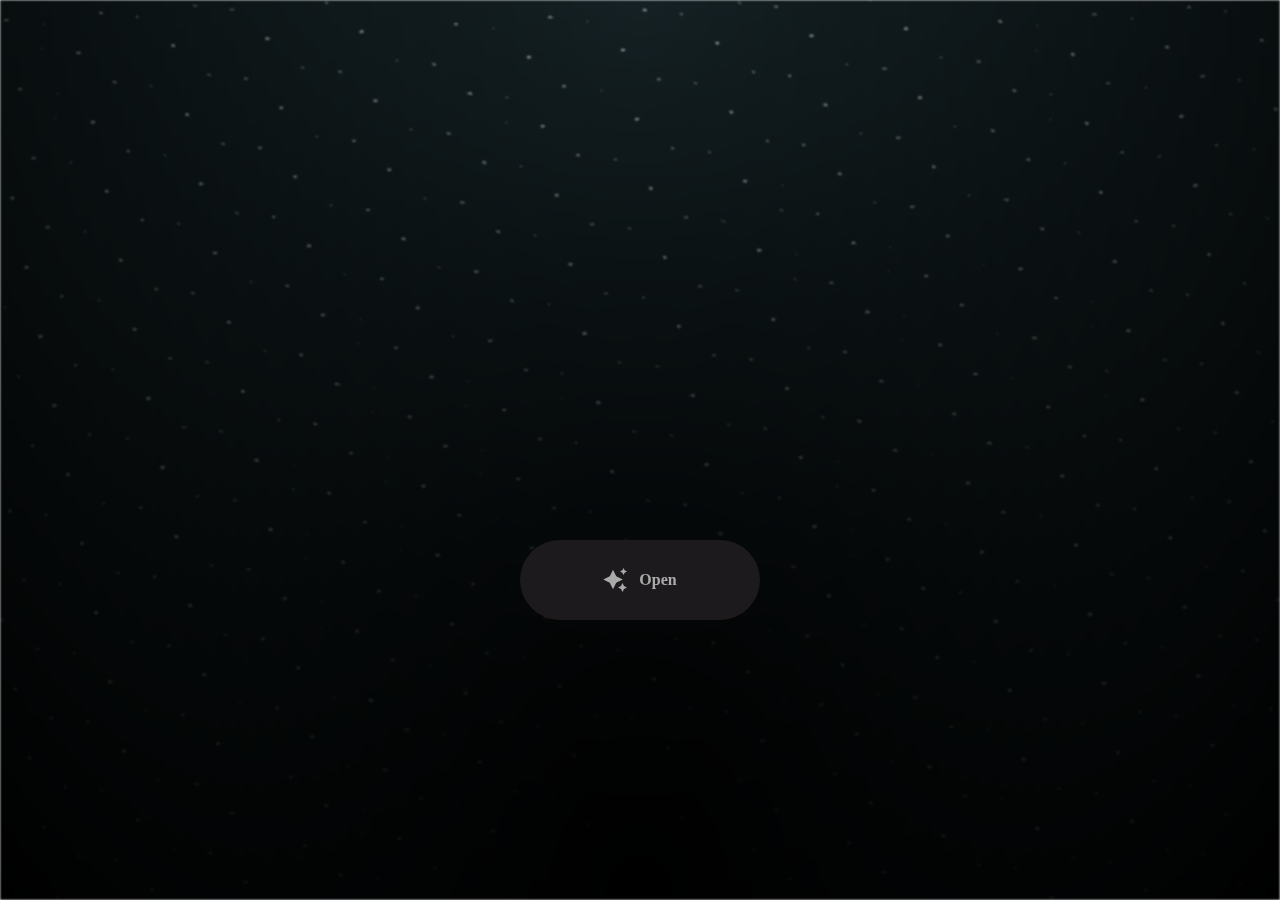
<file: index.html>
<html lang="en">

<head>
  <meta charset="UTF-8">
  <meta name="viewport" content="width=device-width, initial-scale=1.0">
  <link rel="shortcut icon" href="images/gift.png" type="image/x-icon">
  <link rel="stylesheet" href="css/index.css">

  <!-- Document Title -->
  <title>I have Something For You I Hope You Like</title>
</head>

<body>
  <!-- Background -->
  <div class="night"></div>

  <!-- Title -->
  <h1 class="title"></h1>

  <!-- Button -->
  <div style="position: absolute; top: 60vh; width: 100%; display: flex; justify-content: center;">
    <a href="flower.html" class="btn">
      <svg height="24" width="24" fill="#FFFFFF" viewBox="0 0 24 24" data-name="Layer 1" id="Layer_1" class="sparkle">
        <path
          d="M10,21.236,6.755,14.745.264,11.5,6.755,8.255,10,1.764l3.245,6.491L19.736,11.5l-6.491,3.245ZM18,21l1.5,3L21,21l3-1.5L21,18l-1.5-3L18,18l-3,1.5ZM19.333,4.667,20.5,7l1.167-2.333L24,3.5,21.667,2.333,20.5,0,19.333,2.333,17,3.5Z">
        </path>
      </svg>

      <span class="text">Open</span>
    </a>
  </div>

  <script src="js/index.js"></script>
</body>

</html>
</file>
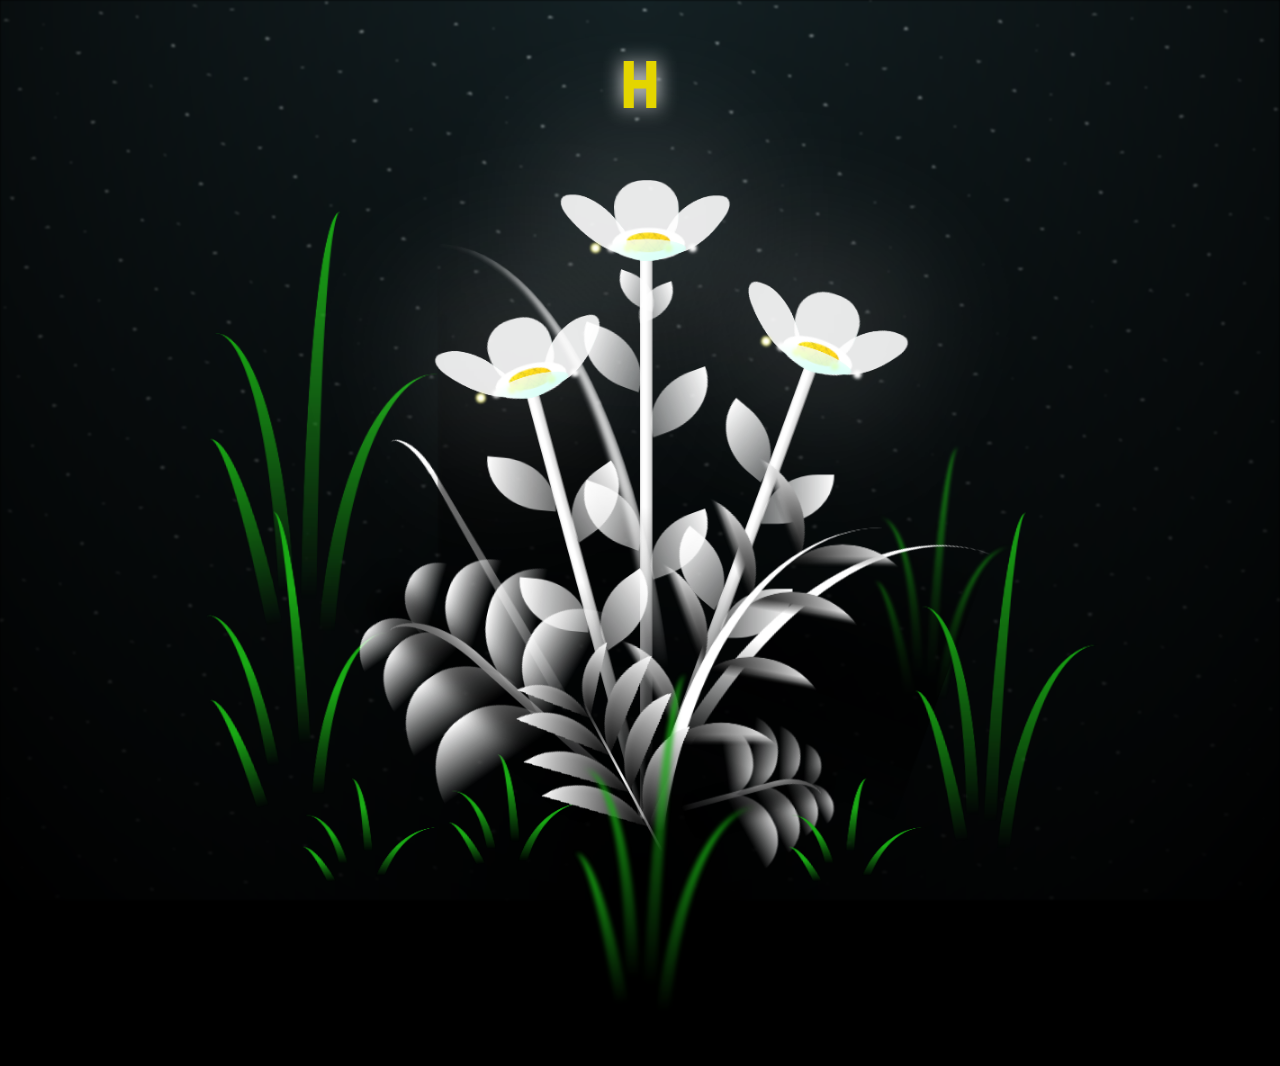
<file: flower.html>
<!DOCTYPE html>
<html lang="en">

<head>
  <meta charset="UTF-8">
  <meta http-equiv="X-UA-Compatible" content="IE=edge">
  <meta name="viewport" content="width=device-width, initial-scale=1.0">
  <link rel="shortcut icon" href="images/gift.png" type="image/x-icon">
  <link rel="stylesheet" href="css/style.css">

  <!-- Document Title -->
  <title>HBD ICA</title>
</head>

<body class="not-loaded">
  <!-- Background -->
  <div class="night"></div>

  <!-- Flower -->
  <div class="flowers">
    <div class="flower flower--1">
      <div class="flower__leafs flower__leafs--1">
        <div class="flower__leaf flower__leaf--1"></div>
        <div class="flower__leaf flower__leaf--2"></div>
        <div class="flower__leaf flower__leaf--3"></div>
        <div class="flower__leaf flower__leaf--4"></div>
        <div class="flower__white-circle"></div>

        <div class="flower__light flower__light--1"></div>
        <div class="flower__light flower__light--2"></div>
        <div class="flower__light flower__light--3"></div>
        <div class="flower__light flower__light--4"></div>
        <div class="flower__light flower__light--5"></div>
        <div class="flower__light flower__light--6"></div>
        <div class="flower__light flower__light--7"></div>
        <div class="flower__light flower__light--8"></div>

      </div>
      <div class="flower__line">
        <div class="flower__line__leaf flower__line__leaf--1"></div>
        <div class="flower__line__leaf flower__line__leaf--2"></div>
        <div class="flower__line__leaf flower__line__leaf--3"></div>
        <div class="flower__line__leaf flower__line__leaf--4"></div>
        <div class="flower__line__leaf flower__line__leaf--5"></div>
        <div class="flower__line__leaf flower__line__leaf--6"></div>
      </div>
    </div>

    <div class="flower flower--2">
      <div class="flower__leafs flower__leafs--2">
        <div class="flower__leaf flower__leaf--1"></div>
        <div class="flower__leaf flower__leaf--2"></div>
        <div class="flower__leaf flower__leaf--3"></div>
        <div class="flower__leaf flower__leaf--4"></div>
        <div class="flower__white-circle"></div>

        <div class="flower__light flower__light--1"></div>
        <div class="flower__light flower__light--2"></div>
        <div class="flower__light flower__light--3"></div>
        <div class="flower__light flower__light--4"></div>
        <div class="flower__light flower__light--5"></div>
        <div class="flower__light flower__light--6"></div>
        <div class="flower__light flower__light--7"></div>
        <div class="flower__light flower__light--8"></div>

      </div>
      <div class="flower__line">
        <div class="flower__line__leaf flower__line__leaf--1"></div>
        <div class="flower__line__leaf flower__line__leaf--2"></div>
        <div class="flower__line__leaf flower__line__leaf--3"></div>
        <div class="flower__line__leaf flower__line__leaf--4"></div>
      </div>
    </div>

    <div class="flower flower--3">
      <div class="flower__leafs flower__leafs--3">
        <div class="flower__leaf flower__leaf--1"></div>
        <div class="flower__leaf flower__leaf--2"></div>
        <div class="flower__leaf flower__leaf--3"></div>
        <div class="flower__leaf flower__leaf--4"></div>
        <div class="flower__white-circle"></div>

        <div class="flower__light flower__light--1"></div>
        <div class="flower__light flower__light--2"></div>
        <div class="flower__light flower__light--3"></div>
        <div class="flower__light flower__light--4"></div>
        <div class="flower__light flower__light--5"></div>
        <div class="flower__light flower__light--6"></div>
        <div class="flower__light flower__light--7"></div>
        <div class="flower__light flower__light--8"></div>

      </div>
      <div class="flower__line">
        <div class="flower__line__leaf flower__line__leaf--1"></div>
        <div class="flower__line__leaf flower__line__leaf--2"></div>
        <div class="flower__line__leaf flower__line__leaf--3"></div>
        <div class="flower__line__leaf flower__line__leaf--4"></div>
      </div>
    </div>

    <div class="grow-ans" style="--d:1.2s">
      <div class="flower__g-long">
        <div class="flower__g-long__top"></div>
        <div class="flower__g-long__bottom"></div>
      </div>
    </div>

    <div class="growing-grass">
      <div class="flower__grass flower__grass--1">
        <div class="flower__grass--top"></div>
        <div class="flower__grass--bottom"></div>
        <div class="flower__grass__leaf flower__grass__leaf--1"></div>
        <div class="flower__grass__leaf flower__grass__leaf--2"></div>
        <div class="flower__grass__leaf flower__grass__leaf--3"></div>
        <div class="flower__grass__leaf flower__grass__leaf--4"></div>
        <div class="flower__grass__leaf flower__grass__leaf--5"></div>
        <div class="flower__grass__leaf flower__grass__leaf--6"></div>
        <div class="flower__grass__leaf flower__grass__leaf--7"></div>
        <div class="flower__grass__leaf flower__grass__leaf--8"></div>
        <div class="flower__grass__overlay"></div>
      </div>
    </div>

    <div class="growing-grass">
      <div class="flower__grass flower__grass--2">
        <div class="flower__grass--top"></div>
        <div class="flower__grass--bottom"></div>
        <div class="flower__grass__leaf flower__grass__leaf--1"></div>
        <div class="flower__grass__leaf flower__grass__leaf--2"></div>
        <div class="flower__grass__leaf flower__grass__leaf--3"></div>
        <div class="flower__grass__leaf flower__grass__leaf--4"></div>
        <div class="flower__grass__leaf flower__grass__leaf--5"></div>
        <div class="flower__grass__leaf flower__grass__leaf--6"></div>
        <div class="flower__grass__leaf flower__grass__leaf--7"></div>
        <div class="flower__grass__leaf flower__grass__leaf--8"></div>
        <div class="flower__grass__overlay"></div>
      </div>
    </div>

    <div class="grow-ans" style="--d:2.4s">
      <div class="flower__g-right flower__g-right--1">
        <div class="leaf"></div>
      </div>
    </div>

    <div class="grow-ans" style="--d:2.8s">
      <div class="flower__g-right flower__g-right--2">
        <div class="leaf"></div>
      </div>
    </div>

    <div class="grow-ans" style="--d:2.8s">
      <div class="flower__g-front">
        <div class="flower__g-front__leaf-wrapper flower__g-front__leaf-wrapper--1">
          <div class="flower__g-front__leaf"></div>
        </div>
        <div class="flower__g-front__leaf-wrapper flower__g-front__leaf-wrapper--2">
          <div class="flower__g-front__leaf"></div>
        </div>
        <div class="flower__g-front__leaf-wrapper flower__g-front__leaf-wrapper--3">
          <div class="flower__g-front__leaf"></div>
        </div>
        <div class="flower__g-front__leaf-wrapper flower__g-front__leaf-wrapper--4">
          <div class="flower__g-front__leaf"></div>
        </div>
        <div class="flower__g-front__leaf-wrapper flower__g-front__leaf-wrapper--5">
          <div class="flower__g-front__leaf"></div>
        </div>
        <div class="flower__g-front__leaf-wrapper flower__g-front__leaf-wrapper--6">
          <div class="flower__g-front__leaf"></div>
        </div>
        <div class="flower__g-front__leaf-wrapper flower__g-front__leaf-wrapper--7">
          <div class="flower__g-front__leaf"></div>
        </div>
        <div class="flower__g-front__leaf-wrapper flower__g-front__leaf-wrapper--8">
          <div class="flower__g-front__leaf"></div>
        </div>
        <div class="flower__g-front__line"></div>
      </div>
    </div>

    <div class="grow-ans" style="--d:3.2s">
      <div class="flower__g-fr">
        <div class="leaf"></div>
        <div class="flower__g-fr__leaf flower__g-fr__leaf--1"></div>
        <div class="flower__g-fr__leaf flower__g-fr__leaf--2"></div>
        <div class="flower__g-fr__leaf flower__g-fr__leaf--3"></div>
        <div class="flower__g-fr__leaf flower__g-fr__leaf--4"></div>
        <div class="flower__g-fr__leaf flower__g-fr__leaf--5"></div>
        <div class="flower__g-fr__leaf flower__g-fr__leaf--6"></div>
        <div class="flower__g-fr__leaf flower__g-fr__leaf--7"></div>
        <div class="flower__g-fr__leaf flower__g-fr__leaf--8"></div>
      </div>
    </div>

    <div class="long-g long-g--0">
      <div class="grow-ans" style="--d:3s">
        <div class="leaf leaf--0"></div>
      </div>
      <div class="grow-ans" style="--d:2.2s">
        <div class="leaf leaf--1"></div>
      </div>
      <div class="grow-ans" style="--d:3.4s">
        <div class="leaf leaf--2"></div>
      </div>
      <div class="grow-ans" style="--d:3.6s">
        <div class="leaf leaf--3"></div>
      </div>
    </div>

    <div class="long-g long-g--1">
      <div class="grow-ans" style="--d:3.6s">
        <div class="leaf leaf--0"></div>
      </div>
      <div class="grow-ans" style="--d:3.8s">
        <div class="leaf leaf--1"></div>
      </div>
      <div class="grow-ans" style="--d:4s">
        <div class="leaf leaf--2"></div>
      </div>
      <div class="grow-ans" style="--d:4.2s">
        <div class="leaf leaf--3"></div>
      </div>
    </div>

    <div class="long-g long-g--2">
      <div class="grow-ans" style="--d:4s">
        <div class="leaf leaf--0"></div>
      </div>
      <div class="grow-ans" style="--d:4.2s">
        <div class="leaf leaf--1"></div>
      </div>
      <div class="grow-ans" style="--d:4.4s">
        <div class="leaf leaf--2"></div>
      </div>
      <div class="grow-ans" style="--d:4.6s">
        <div class="leaf leaf--3"></div>
      </div>
    </div>

    <div class="long-g long-g--3">
      <div class="grow-ans" style="--d:4s">
        <div class="leaf leaf--0"></div>
      </div>
      <div class="grow-ans" style="--d:4.2s">
        <div class="leaf leaf--1"></div>
      </div>
      <div class="grow-ans" style="--d:3s">
        <div class="leaf leaf--2"></div>
      </div>
      <div class="grow-ans" style="--d:3.6s">
        <div class="leaf leaf--3"></div>
      </div>
    </div>

    <div class="long-g long-g--4">
      <div class="grow-ans" style="--d:4s">
        <div class="leaf leaf--0"></div>
      </div>
      <div class="grow-ans" style="--d:4.2s">
        <div class="leaf leaf--1"></div>
      </div>
      <div class="grow-ans" style="--d:3s">
        <div class="leaf leaf--2"></div>
      </div>
      <div class="grow-ans" style="--d:3.6s">
        <div class="leaf leaf--3"></div>
      </div>
    </div>

    <div class="long-g long-g--5">
      <div class="grow-ans" style="--d:4s">
        <div class="leaf leaf--0"></div>
      </div>
      <div class="grow-ans" style="--d:4.2s">
        <div class="leaf leaf--1"></div>
      </div>
      <div class="grow-ans" style="--d:3s">
        <div class="leaf leaf--2"></div>
      </div>
      <div class="grow-ans" style="--d:3.6s">
        <div class="leaf leaf--3"></div>
      </div>
    </div>

    <div class="long-g long-g--6">
      <div class="grow-ans" style="--d:4.2s">
        <div class="leaf leaf--0"></div>
      </div>
      <div class="grow-ans" style="--d:4.4s">
        <div class="leaf leaf--1"></div>
      </div>
      <div class="grow-ans" style="--d:4.6s">
        <div class="leaf leaf--2"></div>
      </div>
      <div class="grow-ans" style="--d:4.8s">
        <div class="leaf leaf--3"></div>
      </div>
    </div>

    <div class="long-g long-g--7">
      <div class="grow-ans" style="--d:3s">
        <div class="leaf leaf--0"></div>
      </div>
      <div class="grow-ans" style="--d:3.2s">
        <div class="leaf leaf--1"></div>
      </div>
      <div class="grow-ans" style="--d:3.5s">
        <div class="leaf leaf--2"></div>
      </div>
      <div class="grow-ans" style="--d:3.6s">
        <div class="leaf leaf--3"></div>
      </div>
    </div>
  </div>

  <!-- Title -->
  <h1 class="title"><span id="title"></span></h1>
</body>

</html>

<!-- Import Javascript -->
<script src="js/main.js"></script>
</file>
<file: css/index.css>
*,
*::after,
*::before {
  padding: 0;
  margin: 0;
  box-sizing: border-box;
}

:root {
  --dark-color: #000;
}

.night {
  position: fixed;
  left: 50%;
  top: 0;
  transform: translateX(-50%);
  width: 100%;
  height: 100%;
  filter: blur(0.1vmin);
  background-image: radial-gradient(ellipse at top, transparent 0%, var(--dark-color)), radial-gradient(ellipse at bottom, var(--dark-color), rgba(145, 233, 255, 0.2)), repeating-linear-gradient(220deg, rgb(0, 0, 0) 0px, rgb(0, 0, 0) 19px, transparent 19px, transparent 22px), repeating-linear-gradient(189deg, rgb(0, 0, 0) 0px, rgb(0, 0, 0) 19px, transparent 19px, transparent 22px), repeating-linear-gradient(148deg, rgb(0, 0, 0) 0px, rgb(0, 0, 0) 19px, transparent 19px, transparent 22px), linear-gradient(90deg, rgb(255, 255, 250), rgb(240, 240, 240));
}

.title {
  position: absolute;
  top: 0;
  left: 0;
  color: white;
  font-family: 'Courier New', Courier, monospace;

  display: flex;
  flex-wrap: wrap;
  justify-content: center;
  align-content: center;
  align-items: center;

  width: 100%;
  height: 100vh;
  text-shadow: 0 0 20px white;
  letter-spacing: 0px;
}

@media (min-width: 500px) {
  .title {
    letter-spacing: 20px;
  }
}

@keyframes typing {
  from {
    opacity: 0;
  }

  to {
    opacity: 1;
  }
}

/* Terapkan animasi dengan delay */
.title span {
  opacity: 0;
  animation: typing 1s ease forwards;
  animation-delay: var(--delay);
}

a {
  text-decoration: none;
}

.btn {
  border: none;
  width: 15em;
  height: 5em;
  border-radius: 3em;
  display: flex;
  justify-content: center;
  align-items: center;
  gap: 12px;
  background: #1C1A1C;
  cursor: pointer;
  transition: all 450ms ease-in-out;
}

.sparkle {
  fill: #AAAAAA;
  transition: all 800ms ease;
}

.text {
  font-weight: 600;
  color: #AAAAAA;
  font-size: medium;
}

.btn:hover {
  background: linear-gradient(0deg, #A47CF3, #683FEA);
  box-shadow: inset 0px 1px 0px 0px rgba(255, 255, 255, 0.4),
    inset 0px -4px 0px 0px rgba(0, 0, 0, 0.2),
    0px 0px 0px 4px rgba(255, 255, 255, 0.2),
    0px 0px 180px 0px #9917FF;
  transform: translateY(-2px);
}

.btn:hover .text {
  color: white;
}

.btn:hover .sparkle {
  fill: white;
  transform: scale(1.2);
}
</file>
<file: css/style.css>
*,
*::after,
*::before {
  padding: 0;
  margin: 0;
  box-sizing: border-box;
}

:root {
  --dark-color: #000;
}

.title {
  position: absolute;
  width: 100%;
  text-align: center;
  margin-top: 50px;
  top: 0;
  left: 0;
  color: rgb(228, 213, 0);
  font-family: 'Courier New', Courier, monospace;
  font-size: 70px;
  text-shadow: 0px 0px 20px white;
}

body {
  display: flex;
  align-items: flex-end;
  justify-content: center;
  min-height: 100vh;
  background-color: var(--dark-color);
  overflow: hidden;
  perspective: 1000px;
}

.night {
  position: fixed;
  left: 50%;
  top: 0;
  transform: translateX(-50%);
  width: 100%;
  height: 100%;
  filter: blur(0.1vmin);
  background-image: radial-gradient(ellipse at top, transparent 0%, var(--dark-color)), radial-gradient(ellipse at bottom, var(--dark-color), rgba(145, 233, 255, 0.2)), repeating-linear-gradient(220deg, rgb(0, 0, 0) 0px, rgb(0, 0, 0) 19px, transparent 19px, transparent 22px), repeating-linear-gradient(189deg, rgb(0, 0, 0) 0px, rgb(0, 0, 0) 19px, transparent 19px, transparent 22px), repeating-linear-gradient(148deg, rgb(0, 0, 0) 0px, rgb(0, 0, 0) 19px, transparent 19px, transparent 22px), linear-gradient(90deg, rgb(255, 255, 250), rgb(240, 240, 240));
}

.flowers {
  position: relative;
  transform: scale(0.9);
}

.flower {
  position: absolute;
  bottom: 10vmin;
  transform-origin: bottom center;
  z-index: 10;
  --fl-speed: 0.8s;
}

.flower--1 {
  animation: moving-flower-1 4s linear infinite;
}

.flower--1 .flower__line {
  height: 70vmin;
  animation-delay: 0.3s;
}

.flower--1 .flower__line__leaf--1 {
  animation: blooming-leaf-right var(--fl-speed) 1.6s backwards;
}

.flower--1 .flower__line__leaf--2 {
  animation: blooming-leaf-right var(--fl-speed) 1.4s backwards;
}

.flower--1 .flower__line__leaf--3 {
  animation: blooming-leaf-left var(--fl-speed) 1.2s backwards;
}

.flower--1 .flower__line__leaf--4 {
  animation: blooming-leaf-left var(--fl-speed) 1s backwards;
}

.flower--1 .flower__line__leaf--5 {
  animation: blooming-leaf-right var(--fl-speed) 1.8s backwards;
}

.flower--1 .flower__line__leaf--6 {
  animation: blooming-leaf-left var(--fl-speed) 2s backwards;
}

.flower--2 {
  left: 50%;
  transform: rotate(20deg);
  animation: moving-flower-2 4s linear infinite;
}

.flower--2 .flower__line {
  height: 60vmin;
  animation-delay: 0.6s;
}

.flower--2 .flower__line__leaf--1 {
  animation: blooming-leaf-right var(--fl-speed) 1.9s backwards;
}

.flower--2 .flower__line__leaf--2 {
  animation: blooming-leaf-right var(--fl-speed) 1.7s backwards;
}

.flower--2 .flower__line__leaf--3 {
  animation: blooming-leaf-left var(--fl-speed) 1.5s backwards;
}

.flower--2 .flower__line__leaf--4 {
  animation: blooming-leaf-left var(--fl-speed) 1.3s backwards;
}

.flower--3 {
  left: 50%;
  transform: rotate(-15deg);
  animation: moving-flower-3 4s linear infinite;
}

.flower--3 .flower__line {
  animation-delay: 0.9s;
}

.flower--3 .flower__line__leaf--1 {
  animation: blooming-leaf-right var(--fl-speed) 2.5s backwards;
}

.flower--3 .flower__line__leaf--2 {
  animation: blooming-leaf-right var(--fl-speed) 2.3s backwards;
}

.flower--3 .flower__line__leaf--3 {
  animation: blooming-leaf-left var(--fl-speed) 2.1s backwards;
}

.flower--3 .flower__line__leaf--4 {
  animation: blooming-leaf-left var(--fl-speed) 1.9s backwards;
}

.flower__leafs {
  position: relative;
  animation: blooming-flower 2s backwards;
}

.flower__leafs--1 {
  animation-delay: 1.1s;
}

.flower__leafs--2 {
  animation-delay: 1.4s;
}

.flower__leafs--3 {
  animation-delay: 1.7s;
}

.flower__leafs::after {
  content: "";
  position: absolute;
  left: 0;
  top: 0;
  transform: translate(-50%, -100%);
  width: 8vmin;
  height: 8vmin;
  background-color: #fff;
  filter: blur(10vmin);
}

.flower__leaf {
  position: absolute;
  bottom: 0;
  left: 50%;
  width: 8vmin;
  height: 11vmin;
  border-radius: 51% 49% 47% 53%/44% 45% 55% 69%;
  background-color: #a7ffee;
  background-image: linear-gradient(to top, #fff, #fff);
  transform-origin: bottom center;
  opacity: 0.9;
  box-shadow: inset 0 0 2vmin rgba(255, 255, 255, 0.5);
}

.flower__leaf--1 {
  transform: translate(-10%, 1%) rotateY(40deg) rotateX(-50deg);
}

.flower__leaf--2 {
  transform: translate(-50%, -4%) rotateX(40deg);
}

.flower__leaf--3 {
  transform: translate(-90%, 0%) rotateY(45deg) rotateX(50deg);
}

.flower__leaf--4 {
  width: 8vmin;
  height: 8vmin;
  transform-origin: bottom left;
  border-radius: 4vmin 10vmin 4vmin 4vmin;
  transform: translate(0%, 18%) rotateX(70deg) rotate(-43deg);
  background-image: linear-gradient(to top, rgba(255, 2555, 255, 0.4), #fff);
  z-index: 1;
  opacity: 0.8;
  -webkit-transform: translate(0%, 18%) rotateX(70deg) rotate(-43deg);
  -moz-transform: translate(0%, 18%) rotateX(70deg) rotate(-43deg);
  -ms-transform: translate(0%, 18%) rotateX(70deg) rotate(-43deg);
  -o-transform: translate(0%, 18%) rotateX(70deg) rotate(-43deg);
}

.flower__white-circle {
  position: absolute;
  left: -3.5vmin;
  top: -3vmin;
  width: 9vmin;
  height: 4vmin;
  border-radius: 50%;
  background-color: #fff;
}

.flower__white-circle::after {
  content: "";
  position: absolute;
  left: 50%;
  top: 45%;
  transform: translate(-50%, -50%);
  width: 60%;
  height: 60%;
  border-radius: inherit;
  background-image: repeating-linear-gradient(135deg, rgba(0, 0, 0, 0.03) 0px, rgba(0, 0, 0, 0.03) 1px, transparent 1px, transparent 12px), repeating-linear-gradient(45deg, rgba(0, 0, 0, 0.03) 0px, rgba(0, 0, 0, 0.03) 1px, transparent 1px, transparent 12px), repeating-linear-gradient(67.5deg, rgba(0, 0, 0, 0.03) 0px, rgba(0, 0, 0, 0.03) 1px, transparent 1px, transparent 12px), repeating-linear-gradient(135deg, rgba(0, 0, 0, 0.03) 0px, rgba(0, 0, 0, 0.03) 1px, transparent 1px, transparent 12px), repeating-linear-gradient(45deg, rgba(0, 0, 0, 0.03) 0px, rgba(0, 0, 0, 0.03) 1px, transparent 1px, transparent 12px), repeating-linear-gradient(112.5deg, rgba(0, 0, 0, 0.03) 0px, rgba(0, 0, 0, 0.03) 1px, transparent 1px, transparent 12px), repeating-linear-gradient(112.5deg, rgba(0, 0, 0, 0.03) 0px, rgba(0, 0, 0, 0.03) 1px, transparent 1px, transparent 12px), repeating-linear-gradient(45deg, rgba(0, 0, 0, 0.03) 0px, rgba(0, 0, 0, 0.03) 1px, transparent 1px, transparent 12px), repeating-linear-gradient(22.5deg, rgba(0, 0, 0, 0.03) 0px, rgba(0, 0, 0, 0.03) 1px, transparent 1px, transparent 12px), repeating-linear-gradient(45deg, rgba(0, 0, 0, 0.03) 0px, rgba(0, 0, 0, 0.03) 1px, transparent 1px, transparent 12px), repeating-linear-gradient(22.5deg, rgba(0, 0, 0, 0.03) 0px, rgba(0, 0, 0, 0.03) 1px, transparent 1px, transparent 12px), repeating-linear-gradient(135deg, rgba(0, 0, 0, 0.03) 0px, rgba(0, 0, 0, 0.03) 1px, transparent 1px, transparent 12px), repeating-linear-gradient(157.5deg, rgba(0, 0, 0, 0.03) 0px, rgba(0, 0, 0, 0.03) 1px, transparent 1px, transparent 12px), repeating-linear-gradient(67.5deg, rgba(0, 0, 0, 0.03) 0px, rgba(0, 0, 0, 0.03) 1px, transparent 1px, transparent 12px), repeating-linear-gradient(67.5deg, rgba(0, 0, 0, 0.03) 0px, rgba(0, 0, 0, 0.03) 1px, transparent 1px, transparent 12px), linear-gradient(90deg, rgb(255, 235, 18), rgb(255, 206, 0));
}

.flower__line {
  height: 55vmin;
  width: 1.5vmin;
  background-image: linear-gradient(to left, rgba(0, 0, 0, 0.2), transparent, rgba(255, 255, 255, 0.2)), linear-gradient(to top, transparent 10%, #fff, #fff);
  box-shadow: inset 0 0 2px rgba(0, 0, 0, 0.5);
  animation: grow-flower-tree 4s backwards;
}

.flower__line__leaf {
  --w: 7vmin;
  --h: calc(var(--w) + 2vmin);
  position: absolute;
  top: 20%;
  left: 90%;
  width: var(--w);
  height: var(--h);
  border-top-right-radius: var(--h);
  border-bottom-left-radius: var(--h);
  background-image: linear-gradient(to top, rgba(255, 255, 255, 0.4), #fff);
}

.flower__line__leaf--1 {
  transform: rotate(70deg) rotateY(30deg);
}

.flower__line__leaf--2 {
  top: 45%;
  transform: rotate(70deg) rotateY(30deg);
}

.flower__line__leaf--3,
.flower__line__leaf--4,
.flower__line__leaf--6 {
  border-top-right-radius: 0;
  border-bottom-left-radius: 0;
  border-top-left-radius: var(--h);
  border-bottom-right-radius: var(--h);
  left: -460%;
  top: 12%;
  transform: rotate(-70deg) rotateY(30deg);
}

.flower__line__leaf--4 {
  top: 40%;
}

.flower__line__leaf--5 {
  top: 0;
  transform-origin: left;
  transform: rotate(70deg) rotateY(30deg) scale(0.6);
}

.flower__line__leaf--6 {
  top: -2%;
  left: -450%;
  transform-origin: right;
  transform: rotate(-70deg) rotateY(30deg) scale(0.6);
}

.flower__light {
  position: absolute;
  bottom: 0vmin;
  width: 1vmin;
  height: 1vmin;
  background-color: rgb(255, 251, 0);
  border-radius: 50%;
  filter: blur(0.2vmin);
  animation: light-ans 4s linear infinite backwards;
}

.flower__light:nth-child(odd) {
  background-color: #fff;
}

.flower__light--1 {
  left: -2vmin;
  animation-delay: 1s;
}

.flower__light--2 {
  left: 3vmin;
  animation-delay: 0.5s;
}

.flower__light--3 {
  left: -6vmin;
  animation-delay: 0.3s;
}

.flower__light--4 {
  left: 6vmin;
  animation-delay: 0.9s;
}

.flower__light--5 {
  left: -1vmin;
  animation-delay: 1.5s;
}

.flower__light--6 {
  left: -4vmin;
  animation-delay: 3s;
}

.flower__light--7 {
  left: 3vmin;
  animation-delay: 2s;
}

.flower__light--8 {
  left: -6vmin;
  animation-delay: 3.5s;
}

.flower__grass {
  --c: #fff;
  --line-w: 1.5vmin;
  position: absolute;
  bottom: 12vmin;
  left: -7vmin;
  display: flex;
  flex-direction: column;
  align-items: flex-end;
  z-index: 20;
  transform-origin: bottom center;
  transform: rotate(-48deg) rotateY(40deg);
}

.flower__grass--1 {
  animation: moving-grass 2s linear infinite;
}

.flower__grass--2 {
  left: 2vmin;
  bottom: 10vmin;
  transform: scale(0.5) rotate(75deg) rotateX(10deg) rotateY(-200deg);
  opacity: 0.8;
  z-index: 0;
  animation: moving-grass--2 1.5s linear infinite;
}

.flower__grass--top {
  width: 7vmin;
  height: 10vmin;
  border-top-right-radius: 100%;
  border-right: var(--line-w) solid var(--c);
  transform-origin: bottom center;
  transform: rotate(-2deg);
}

.flower__grass--bottom {
  margin-top: -2px;
  width: var(--line-w);
  height: 25vmin;
  background-image: linear-gradient(to top, transparent, var(--c));
}

.flower__grass__leaf {
  --size: 10vmin;
  position: absolute;
  width: calc(var(--size) * 2.1);
  height: var(--size);
  border-top-left-radius: var(--size);
  border-top-right-radius: var(--size);
  background-image: linear-gradient(to top, transparent, transparent 30%, var(--c));
  z-index: 100;
}

.flower__grass__leaf--1 {
  top: -6%;
  left: 30%;
  --size: 6vmin;
  transform: rotate(-20deg);
  animation: growing-grass-ans--1 2s 2.6s backwards;
}

@keyframes growing-grass-ans--1 {
  0% {
    transform-origin: bottom left;
    transform: rotate(-20deg) scale(0);
  }
}

.flower__grass__leaf--2 {
  top: -5%;
  left: -110%;
  --size: 6vmin;
  transform: rotate(10deg);
  animation: growing-grass-ans--2 2s 2.4s linear backwards;
}

@keyframes growing-grass-ans--2 {
  0% {
    transform-origin: bottom right;
    transform: rotate(10deg) scale(0);
  }
}

.flower__grass__leaf--3 {
  top: 5%;
  left: 60%;
  --size: 8vmin;
  transform: rotate(-18deg) rotateX(-20deg);
  animation: growing-grass-ans--3 2s 2.2s linear backwards;
}

@keyframes growing-grass-ans--3 {
  0% {
    transform-origin: bottom left;
    transform: rotate(-18deg) rotateX(-20deg) scale(0);
  }
}

.flower__grass__leaf--4 {
  top: 6%;
  left: -135%;
  --size: 8vmin;
  transform: rotate(2deg);
  animation: growing-grass-ans--4 2s 2s linear backwards;
}

@keyframes growing-grass-ans--4 {
  0% {
    transform-origin: bottom right;
    transform: rotate(2deg) scale(0);
  }
}

.flower__grass__leaf--5 {
  top: 20%;
  left: 60%;
  --size: 10vmin;
  transform: rotate(-24deg) rotateX(-20deg);
  animation: growing-grass-ans--5 2s 1.8s linear backwards;
}

@keyframes growing-grass-ans--5 {
  0% {
    transform-origin: bottom left;
    transform: rotate(-24deg) rotateX(-20deg) scale(0);
  }
}

.flower__grass__leaf--6 {
  top: 22%;
  left: -180%;
  --size: 10vmin;
  transform: rotate(10deg);
  animation: growing-grass-ans--6 2s 1.6s linear backwards;
}

@keyframes growing-grass-ans--6 {
  0% {
    transform-origin: bottom right;
    transform: rotate(10deg) scale(0);
  }
}

.flower__grass__leaf--7 {
  top: 39%;
  left: 70%;
  --size: 10vmin;
  transform: rotate(-10deg);
  animation: growing-grass-ans--7 2s 1.4s linear backwards;
}

@keyframes growing-grass-ans--7 {
  0% {
    transform-origin: bottom left;
    transform: rotate(-10deg) scale(0);
  }
}

.flower__grass__leaf--8 {
  top: 40%;
  left: -215%;
  --size: 11vmin;
  transform: rotate(10deg);
  animation: growing-grass-ans--8 2s 1.2s linear backwards;
}

@keyframes growing-grass-ans--8 {
  0% {
    transform-origin: bottom right;
    transform: rotate(10deg) scale(0);
  }
}

.flower__grass__overlay {
  position: absolute;
  top: -10%;
  right: 0%;
  width: 100%;
  height: 100%;
  background-color: rgba(0, 0, 0, 0.6);
  filter: blur(1.5vmin);
  z-index: 100;
}

.flower__g-long {
  --w: 2vmin;
  --h: 6vmin;
  --c: #fff;
  position: absolute;
  bottom: 10vmin;
  left: -3vmin;
  transform-origin: bottom center;
  transform: rotate(-30deg) rotateY(-20deg);
  display: flex;
  flex-direction: column;
  align-items: flex-end;
  animation: flower-g-long-ans 3s linear infinite;
}

@keyframes flower-g-long-ans {

  0%,
  100% {
    transform: rotate(-30deg) rotateY(-20deg);
  }

  50% {
    transform: rotate(-32deg) rotateY(-20deg);
  }
}

.flower__g-long__top {
  top: calc(var(--h) * -1);
  width: calc(var(--w) + 1vmin);
  height: var(--h);
  border-top-right-radius: 100%;
  border-right: 0.7vmin solid var(--c);
  transform: translate(-0.7vmin, 1vmin);
}

.flower__g-long__bottom {
  width: var(--w);
  height: 50vmin;
  transform-origin: bottom center;
  background-image: linear-gradient(to top, transparent 30%, var(--c));
  box-shadow: inset 0 0 2px rgba(0, 0, 0, 0.5);
  -webkit-clip-path: polygon(35% 0, 65% 1%, 100% 100%, 0% 100%);
  clip-path: polygon(35% 0, 65% 1%, 100% 100%, 0% 100%);
}

.flower__g-right {
  position: absolute;
  bottom: 6vmin;
  left: -2vmin;
  transform-origin: bottom left;
  transform: rotate(20deg);
}

.flower__g-right .leaf {
  width: 30vmin;
  height: 50vmin;
  border-top-left-radius: 100%;
  border-left: 2vmin solid #fff;
  background-image: linear-gradient(to bottom, transparent, var(--dark-color) 60%);
  -webkit-mask-image: linear-gradient(to top, transparent 30%, #fff 60%);
}

.flower__g-right--1 {
  animation: flower-g-right-ans 2.5s linear infinite;
}

.flower__g-right--2 {
  left: 5vmin;
  transform: rotateY(-180deg);
  animation: flower-g-right-ans--2 3s linear infinite;
}

.flower__g-right--2 .leaf {
  height: 75vmin;
  filter: blur(0.3vmin);
  opacity: 0.8;
}

@keyframes flower-g-right-ans {

  0%,
  100% {
    transform: rotate(20deg);
  }

  50% {
    transform: rotate(24deg) rotateX(-20deg);
  }
}

@keyframes flower-g-right-ans--2 {

  0%,
  100% {
    transform: rotateY(-180deg) rotate(0deg) rotateX(-20deg);
  }

  50% {
    transform: rotateY(-180deg) rotate(6deg) rotateX(-20deg);
  }
}

.flower__g-front {
  position: absolute;
  bottom: 6vmin;
  left: 2.5vmin;
  z-index: 100;
  transform-origin: bottom center;
  transform: rotate(-28deg) rotateY(30deg) scale(1.04);
  animation: flower__g-front-ans 2s linear infinite;
}

@keyframes flower__g-front-ans {

  0%,
  100% {
    transform: rotate(-28deg) rotateY(30deg) scale(1.04);
  }

  50% {
    transform: rotate(-35deg) rotateY(40deg) scale(1.04);
  }
}

.flower__g-front__line {
  width: 0.3vmin;
  height: 20vmin;
  background-image: linear-gradient(to top, transparent, #fff, transparent 100%);
  position: relative;
}

.flower__g-front__leaf-wrapper {
  position: absolute;
  top: 0;
  left: 0;
  transform-origin: bottom left;
  transform: rotate(10deg);
}

.flower__g-front__leaf-wrapper:nth-child(even) {
  left: 0vmin;
  transform: rotateY(-180deg) rotate(5deg);
  animation: flower__g-front__leaf-left-ans 1s ease-in backwards;
}

.flower__g-front__leaf-wrapper:nth-child(odd) {
  animation: flower__g-front__leaf-ans 1s ease-in backwards;
}

.flower__g-front__leaf-wrapper--1 {
  top: -8vmin;
  transform: scale(0.7);
  animation: flower__g-front__leaf-ans 1s 5.5s ease-in backwards !important;
}

.flower__g-front__leaf-wrapper--2 {
  top: -8vmin;
  transform: rotateY(-180deg) scale(0.7) !important;
  animation: flower__g-front__leaf-left-ans-2 1s 4.6s ease-in backwards !important;
}

.flower__g-front__leaf-wrapper--3 {
  top: -3vmin;
  animation: flower__g-front__leaf-ans 1s 4.6s ease-in backwards;
}

.flower__g-front__leaf-wrapper--4 {
  top: -3vmin;
  transform: rotateY(-180deg) scale(0.9) !important;
  animation: flower__g-front__leaf-left-ans-2 1s 4.6s ease-in backwards !important;
}

@keyframes flower__g-front__leaf-left-ans-2 {
  0% {
    transform: rotateY(-180deg) scale(0);
  }
}

.flower__g-front__leaf-wrapper--5,
.flower__g-front__leaf-wrapper--6 {
  top: 2vmin;
}

.flower__g-front__leaf-wrapper--7,
.flower__g-front__leaf-wrapper--8 {
  top: 6.5vmin;
}

.flower__g-front__leaf-wrapper--2 {
  animation-delay: 5.2s !important;
}

.flower__g-front__leaf-wrapper--3 {
  animation-delay: 4.9s !important;
}

.flower__g-front__leaf-wrapper--5 {
  animation-delay: 4.3s !important;
}

.flower__g-front__leaf-wrapper--6 {
  animation-delay: 4.1s !important;
}

.flower__g-front__leaf-wrapper--7 {
  animation-delay: 3.8s !important;
}

.flower__g-front__leaf-wrapper--8 {
  animation-delay: 3.5s !important;
}

@keyframes flower__g-front__leaf-ans {
  0% {
    transform: rotate(10deg) scale(0);
  }
}

@keyframes flower__g-front__leaf-left-ans {
  0% {
    transform: rotateY(-180deg) rotate(5deg) scale(0);
  }
}

.flower__g-front__leaf {
  width: 10vmin;
  height: 10vmin;
  border-radius: 100% 0% 0% 100%/100% 100% 0% 0%;
  box-shadow: inset 0 2px 1vmin hsla(0, 0%, 100%, 0.2);
  background-image: linear-gradient(to bottom left, transparent, var(--dark-color)), linear-gradient(to bottom right, #fff 50%, transparent 50%, transparent);
  -webkit-mask-image: linear-gradient(to bottom right, #fff 50%, transparent 50%, transparent);
  mask-image: linear-gradient(to bottom right, #fff 50%, transparent 50%, transparent);
}

.flower__g-fr {
  position: absolute;
  bottom: -4vmin;
  left: vmin;
  transform-origin: bottom left;
  z-index: 10;
  animation: flower__g-fr-ans 2s linear infinite;
}

@keyframes flower__g-fr-ans {

  0%,
  100% {
    transform: rotate(2deg);
  }

  50% {
    transform: rotate(4deg);
    -webkit-transform: rotate(4deg);
    -moz-transform: rotate(4deg);
    -ms-transform: rotate(4deg);
    -o-transform: rotate(4deg);
  }
}

.flower__g-fr .leaf {
  width: 30vmin;
  height: 50vmin;
  border-top-left-radius: 100%;
  border-left: 2vmin solid #fff;
  -webkit-mask-image: linear-gradient(to top, transparent 25%, #fff 50%);
  position: relative;
  z-index: 1;
}

.flower__g-fr__leaf {
  position: absolute;
  top: 0;
  left: 0;
  width: 10vmin;
  height: 10vmin;
  border-radius: 100% 0% 0% 100%/100% 100% 0% 0%;
  box-shadow: inset 0 2px 1vmin hsla(0, 0%, 100%, 0.2);
  background-image: linear-gradient(to bottom left, transparent, var(--dark-color) 98%), linear-gradient(to bottom right, #fff 45%, transparent 50%, transparent);
  -webkit-mask-image: linear-gradient(135deg, #fff 40%, transparent 50%, transparent);
}

.flower__g-fr__leaf--1 {
  left: 20vmin;
  transform: rotate(45deg);
  animation: flower__g-fr-leaft-ans-1 0.5s 5.2s linear backwards;
}

@keyframes flower__g-fr-leaft-ans-1 {
  0% {
    transform-origin: left;
    transform: rotate(45deg) scale(0);
  }
}

.flower__g-fr__leaf--2 {
  left: 12vmin;
  top: -7vmin;
  transform: rotate(25deg) rotateY(-180deg);
  animation: flower__g-fr-leaft-ans-6 0.5s 5s linear backwards;
}

.flower__g-fr__leaf--3 {
  left: 15vmin;
  top: 6vmin;
  transform: rotate(55deg);
  animation: flower__g-fr-leaft-ans-5 0.5s 4.8s linear backwards;
}

.flower__g-fr__leaf--4 {
  left: 6vmin;
  top: -2vmin;
  transform: rotate(25deg) rotateY(-180deg);
  animation: flower__g-fr-leaft-ans-6 0.5s 4.6s linear backwards;
}

.flower__g-fr__leaf--5 {
  left: 10vmin;
  top: 14vmin;
  transform: rotate(55deg);
  animation: flower__g-fr-leaft-ans-5 0.5s 4.4s linear backwards;
}

@keyframes flower__g-fr-leaft-ans-5 {
  0% {
    transform-origin: left;
    transform: rotate(55deg) scale(0);
  }
}

.flower__g-fr__leaf--6 {
  left: 0vmin;
  top: 6vmin;
  transform: rotate(25deg) rotateY(-180deg);
  animation: flower__g-fr-leaft-ans-6 0.5s 4.2s linear backwards;
}

@keyframes flower__g-fr-leaft-ans-6 {
  0% {
    transform-origin: right;
    transform: rotate(25deg) rotateY(-180deg) scale(0);
  }
}

.flower__g-fr__leaf--7 {
  left: 5vmin;
  top: 22vmin;
  transform: rotate(45deg);
  animation: flower__g-fr-leaft-ans-7 0.5s 4s linear backwards;
}

@keyframes flower__g-fr-leaft-ans-7 {
  0% {
    transform-origin: left;
    transform: rotate(45deg) scale(0);
  }
}

.flower__g-fr__leaf--8 {
  left: -4vmin;
  top: 15vmin;
  transform: rotate(15deg) rotateY(-180deg);
  animation: flower__g-fr-leaft-ans-8 0.5s 3.8s linear backwards;
}

@keyframes flower__g-fr-leaft-ans-8 {
  0% {
    transform-origin: right;
    transform: rotate(15deg) rotateY(-180deg) scale(0);
  }
}

.long-g {
  position: absolute;
  bottom: 25vmin;
  left: -42vmin;
  transform-origin: bottom left;
}

.long-g--1 {
  bottom: 0vmin;
  transform: scale(0.8) rotate(-5deg);
}

.long-g--1 .leaf {
  -webkit-mask-image: linear-gradient(to top, transparent 40%, #fff 80%) !important;
}

.long-g--1 .leaf--1 {
  --w: 5vmin;
  --h: 60vmin;
  left: -2vmin;
  transform: rotate(3deg) rotateY(-180deg);
}

.long-g--2,
.long-g--3 {
  bottom: -3vmin;
  left: -35vmin;
  transform-origin: center;
  transform: scale(0.6) rotateX(60deg);
}

.long-g--2 .leaf,
.long-g--3 .leaf {
  -webkit-mask-image: linear-gradient(to top, transparent 50%, #fff 80%) !important;
}

.long-g--2 .leaf--1,
.long-g--3 .leaf--1 {
  left: -1vmin;
  transform: rotateY(-180deg);
}

.long-g--3 {
  left: -17vmin;
  bottom: 0vmin;
}

.long-g--3 .leaf {
  -webkit-mask-image: linear-gradient(to top, transparent 40%, #fff 80%) !important;
}

.long-g--4 {
  left: 25vmin;
  bottom: -3vmin;
  transform-origin: center;
  transform: scale(0.6) rotateX(60deg);
}

.long-g--4 .leaf {
  -webkit-mask-image: linear-gradient(to top, transparent 50%, #fff 80%) !important;
}

.long-g--5 {
  left: 42vmin;
  bottom: 0vmin;
  transform: scale(0.8) rotate(2deg);
}

.long-g--6 {
  left: 0vmin;
  bottom: -20vmin;
  z-index: 100;
  filter: blur(0.3vmin);
  transform: scale(0.8) rotate(2deg);
}

.long-g--7 {
  left: 35vmin;
  bottom: 20vmin;
  z-index: -1;
  filter: blur(0.3vmin);
  transform: scale(0.6) rotate(2deg);
  opacity: 0.7;
}

.long-g .leaf {
  --w: 15vmin;
  --h: 40vmin;
  --c: #1aaa15;
  position: absolute;
  bottom: 0;
  width: var(--w);
  height: var(--h);
  border-top-left-radius: 100%;
  border-left: 2vmin solid var(--c);
  -webkit-mask-image: linear-gradient(to top, transparent 20%, var(--dark-color));
  transform-origin: bottom center;
}

.long-g .leaf--0 {
  left: 2vmin;
  animation: leaf-ans-1 4s linear infinite;
}

.long-g .leaf--1 {
  --w: 5vmin;
  --h: 60vmin;
  animation: leaf-ans-1 4s linear infinite;
}

.long-g .leaf--2 {
  --w: 10vmin;
  --h: 40vmin;
  left: -0.5vmin;
  bottom: 5vmin;
  transform-origin: bottom left;
  transform: rotateY(-180deg);
  animation: leaf-ans-2 3s linear infinite;
}

.long-g .leaf--3 {
  --w: 5vmin;
  --h: 30vmin;
  left: -1vmin;
  bottom: 3.2vmin;
  transform-origin: bottom left;
  transform: rotate(-10deg) rotateY(-180deg);
  animation: leaf-ans-3 3s linear infinite;
}

@keyframes leaf-ans-1 {

  0%,
  100% {
    transform: rotate(-5deg) scale(1);
  }

  50% {
    transform: rotate(5deg) scale(1.1);
  }
}

@keyframes leaf-ans-2 {

  0%,
  100% {
    transform: rotateY(-180deg) rotate(5deg);
  }

  50% {
    transform: rotateY(-180deg) rotate(0deg) scale(1.1);
  }
}

@keyframes leaf-ans-3 {

  0%,
  100% {
    transform: rotate(-10deg) rotateY(-180deg);
  }

  50% {
    transform: rotate(-20deg) rotateY(-180deg);
  }
}

.grow-ans {
  animation: grow-ans 2s var(--d) backwards;
}

@keyframes grow-ans {
  0% {
    transform: scale(0);
    opacity: 0;
  }
}

@keyframes light-ans {
  0% {
    opacity: 0;
    transform: translateY(0vmin);
  }

  25% {
    opacity: 1;
    transform: translateY(-5vmin) translateX(-2vmin);
  }

  50% {
    opacity: 1;
    transform: translateY(-15vmin) translateX(2vmin);
    filter: blur(0.2vmin);
  }

  75% {
    transform: translateY(-20vmin) translateX(-2vmin);
    filter: blur(0.2vmin);
  }

  100% {
    transform: translateY(-30vmin);
    opacity: 0;
    filter: blur(1vmin);
  }
}

@keyframes moving-flower-1 {

  0%,
  100% {
    transform: rotate(2deg);
  }

  50% {
    transform: rotate(-2deg);
  }
}

@keyframes moving-flower-2 {

  0%,
  100% {
    transform: rotate(18deg);
  }

  50% {
    transform: rotate(14deg);
  }
}

@keyframes moving-flower-3 {

  0%,
  100% {
    transform: rotate(-18deg);
  }

  50% {
    transform: rotate(-20deg) rotateY(-10deg);
  }
}

@keyframes blooming-leaf-right {
  0% {
    transform-origin: left;
    transform: rotate(70deg) rotateY(30deg) scale(0);
  }
}

@keyframes blooming-leaf-left {
  0% {
    transform-origin: right;
    transform: rotate(-70deg) rotateY(30deg) scale(0);
  }
}

@keyframes grow-flower-tree {
  0% {
    height: 0;
    border-radius: 1vmin;
  }
}

@keyframes blooming-flower {
  0% {
    transform: scale(0);
  }
}

@keyframes moving-grass {

  0%,
  100% {
    transform: rotate(-48deg) rotateY(40deg);
  }

  50% {
    transform: rotate(-50deg) rotateY(40deg);
  }
}

@keyframes moving-grass--2 {

  0%,
  100% {
    transform: scale(0.5) rotate(75deg) rotateX(10deg) rotateY(-200deg);
  }

  50% {
    transform: scale(0.5) rotate(79deg) rotateX(10deg) rotateY(-200deg);
  }
}

.growing-grass {
  animation: growing-grass-ans 1s 2s backwards;
}

@keyframes growing-grass-ans {
  0% {
    transform: scale(0);
  }
}

.not-loaded * {
  animation-play-state: paused !important;
}

/*# sourceMappingURL=style.css.map */
</file>
